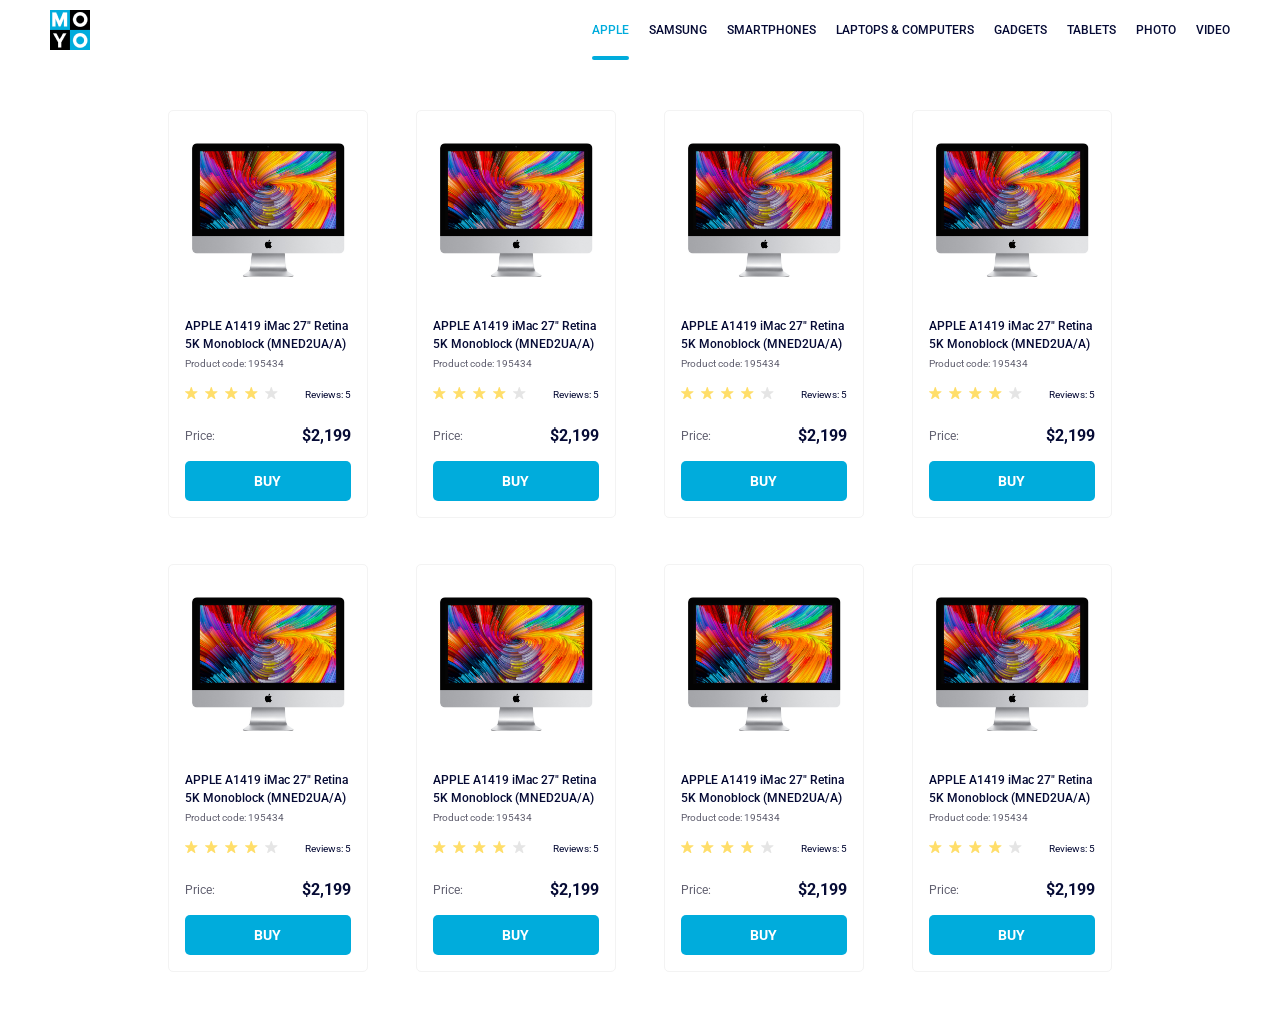
<file: index.html>
<!doctype html><html lang="en"><head><meta charset="utf-8"><meta name="viewport" content="width=device-width, initial-scale=1.0"><title>Catalog</title><link rel="preconnect" href="https://fonts.gstatic.com"><link href="https://fonts.googleapis.com/css2?family=Roboto:wght@400;500;700&display=swap" rel="stylesheet"><link rel="stylesheet" href="index.8cef011b.css"></head><body> <header class="header"> <a href="#" class="header__logo"> <img src="logo.eddae0ff.png" alt="Moyo logo"> </a> <nav class="nav"> <ul class="nav__list"> <li class="nav__item"> <a href="#" class="is-active nav__link"> Apple </a> </li> <li class="nav__item"> <a href="#" class="nav__link"> Samsung </a> </li> <li class="nav__item"> <a href="#" class="nav__link"> Smartphones </a> </li> <li class="nav__item"> <a href="#" class="nav__link" data-qa="nav-hover"> Laptops & Computers </a> </li> <li class="nav__item"> <a href="#" class="nav__link"> Gadgets </a> </li> <li class="nav__item"> <a href="#" class="nav__link"> Tablets </a> </li> <li class="nav__item"> <a href="#" class="nav__link"> Photo </a> </li> <li class="nav__item"> <a href="#" class="nav__link"> Video </a> </li> </ul> </nav> </header> <main class="container"> <div class="card" data-qa="card"> <img class="card__image" src="imac.202c52ff.jpeg" alt="Apple card"> <div class="card__content"> <h2 class="card__title"> APPLE A1419 iMac 27" Retina 5K Monoblock (MNED2UA/A) </h2> <p class="card__code">Product code: 195434</p> </div> <div class="card__reviews"> <div class="stars stars--4"> <div class="stars__star"></div> <div class="stars__star"></div> <div class="stars__star"></div> <div class="stars__star"></div> <div class="stars__star"></div> </div> <p class="card__reviews-count">Reviews: 5</p> </div> <div class="card__price"> <p class="card__price-label">Price:</p> <p class="card__price-value">$2,199</p> </div> <a href="#" class="card__button" data-qa="card-hover"> Buy </a> </div> <div class="card"> <img class="card__image" src="imac.202c52ff.jpeg" alt="Apple card"> <div class="card__content"> <h2 class="card__title"> APPLE A1419 iMac 27" Retina 5K Monoblock (MNED2UA/A) </h2> <p class="card__code">Product code: 195434</p> </div> <div class="card__reviews"> <div class="stars stars--4"> <div class="stars__star"></div> <div class="stars__star"></div> <div class="stars__star"></div> <div class="stars__star"></div> <div class="stars__star"></div> </div> <p class="card__reviews-count">Reviews: 5</p> </div> <div class="card__price"> <p class="card__price-label">Price:</p> <p class="card__price-value">$2,199</p> </div> <a href="#" class="card__button"> Buy </a> </div> <div class="card"> <img class="card__image" src="imac.202c52ff.jpeg" alt="Apple card"> <div class="card__content"> <h2 class="card__title"> APPLE A1419 iMac 27" Retina 5K Monoblock (MNED2UA/A) </h2> <p class="card__code">Product code: 195434</p> </div> <div class="card__reviews"> <div class="stars stars--4"> <div class="stars__star"></div> <div class="stars__star"></div> <div class="stars__star"></div> <div class="stars__star"></div> <div class="stars__star"></div> </div> <p class="card__reviews-count">Reviews: 5</p> </div> <div class="card__price"> <p class="card__price-label">Price:</p> <p class="card__price-value">$2,199</p> </div> <a href="#" class="card__button"> Buy </a> </div> <div class="card"> <img class="card__image" src="imac.202c52ff.jpeg" alt="Apple card"> <div class="card__content"> <h2 class="card__title"> APPLE A1419 iMac 27" Retina 5K Monoblock (MNED2UA/A) </h2> <p class="card__code">Product code: 195434</p> </div> <div class="card__reviews"> <div class="stars stars--4"> <div class="stars__star"></div> <div class="stars__star"></div> <div class="stars__star"></div> <div class="stars__star"></div> <div class="stars__star"></div> </div> <p class="card__reviews-count">Reviews: 5</p> </div> <div class="card__price"> <p class="card__price-label">Price:</p> <p class="card__price-value">$2,199</p> </div> <a href="#" class="card__button"> Buy </a> </div> <div class="card"> <img class="card__image" src="imac.202c52ff.jpeg" alt="Apple card"> <div class="card__content"> <h2 class="card__title"> APPLE A1419 iMac 27" Retina 5K Monoblock (MNED2UA/A) </h2> <p class="card__code">Product code: 195434</p> </div> <div class="card__reviews"> <div class="stars stars--4"> <div class="stars__star"></div> <div class="stars__star"></div> <div class="stars__star"></div> <div class="stars__star"></div> <div class="stars__star"></div> </div> <p class="card__reviews-count">Reviews: 5</p> </div> <div class="card__price"> <p class="card__price-label">Price:</p> <p class="card__price-value">$2,199</p> </div> <a href="#" class="card__button"> Buy </a> </div> <div class="card"> <img class="card__image" src="imac.202c52ff.jpeg" alt="Apple card"> <div class="card__content"> <h2 class="card__title"> APPLE A1419 iMac 27" Retina 5K Monoblock (MNED2UA/A) </h2> <p class="card__code">Product code: 195434</p> </div> <div class="card__reviews"> <div class="stars stars--4"> <div class="stars__star"></div> <div class="stars__star"></div> <div class="stars__star"></div> <div class="stars__star"></div> <div class="stars__star"></div> </div> <p class="card__reviews-count">Reviews: 5</p> </div> <div class="card__price"> <p class="card__price-label">Price:</p> <p class="card__price-value">$2,199</p> </div> <a href="#" class="card__button"> Buy </a> </div> <div class="card"> <img class="card__image" src="imac.202c52ff.jpeg" alt="Apple card"> <div class="card__content"> <h2 class="card__title"> APPLE A1419 iMac 27" Retina 5K Monoblock (MNED2UA/A) </h2> <p class="card__code">Product code: 195434</p> </div> <div class="card__reviews"> <div class="stars stars--4"> <div class="stars__star"></div> <div class="stars__star"></div> <div class="stars__star"></div> <div class="stars__star"></div> <div class="stars__star"></div> </div> <p class="card__reviews-count">Reviews: 5</p> </div> <div class="card__price"> <p class="card__price-label">Price:</p> <p class="card__price-value">$2,199</p> </div> <a href="#" class="card__button"> Buy </a> </div> <div class="card"> <img class="card__image" src="imac.202c52ff.jpeg" alt="Apple card"> <div class="card__content"> <h2 class="card__title"> APPLE A1419 iMac 27" Retina 5K Monoblock (MNED2UA/A) </h2> <p class="card__code">Product code: 195434</p> </div> <div class="card__reviews"> <div class="stars stars--4"> <div class="stars__star"></div> <div class="stars__star"></div> <div class="stars__star"></div> <div class="stars__star"></div> <div class="stars__star"></div> </div> <p class="card__reviews-count">Reviews: 5</p> </div> <div class="card__price"> <p class="card__price-label">Price:</p> <p class="card__price-value">$2,199</p> </div> <a href="#" class="card__button"> Buy </a> </div> </main> </body></html>
</file>
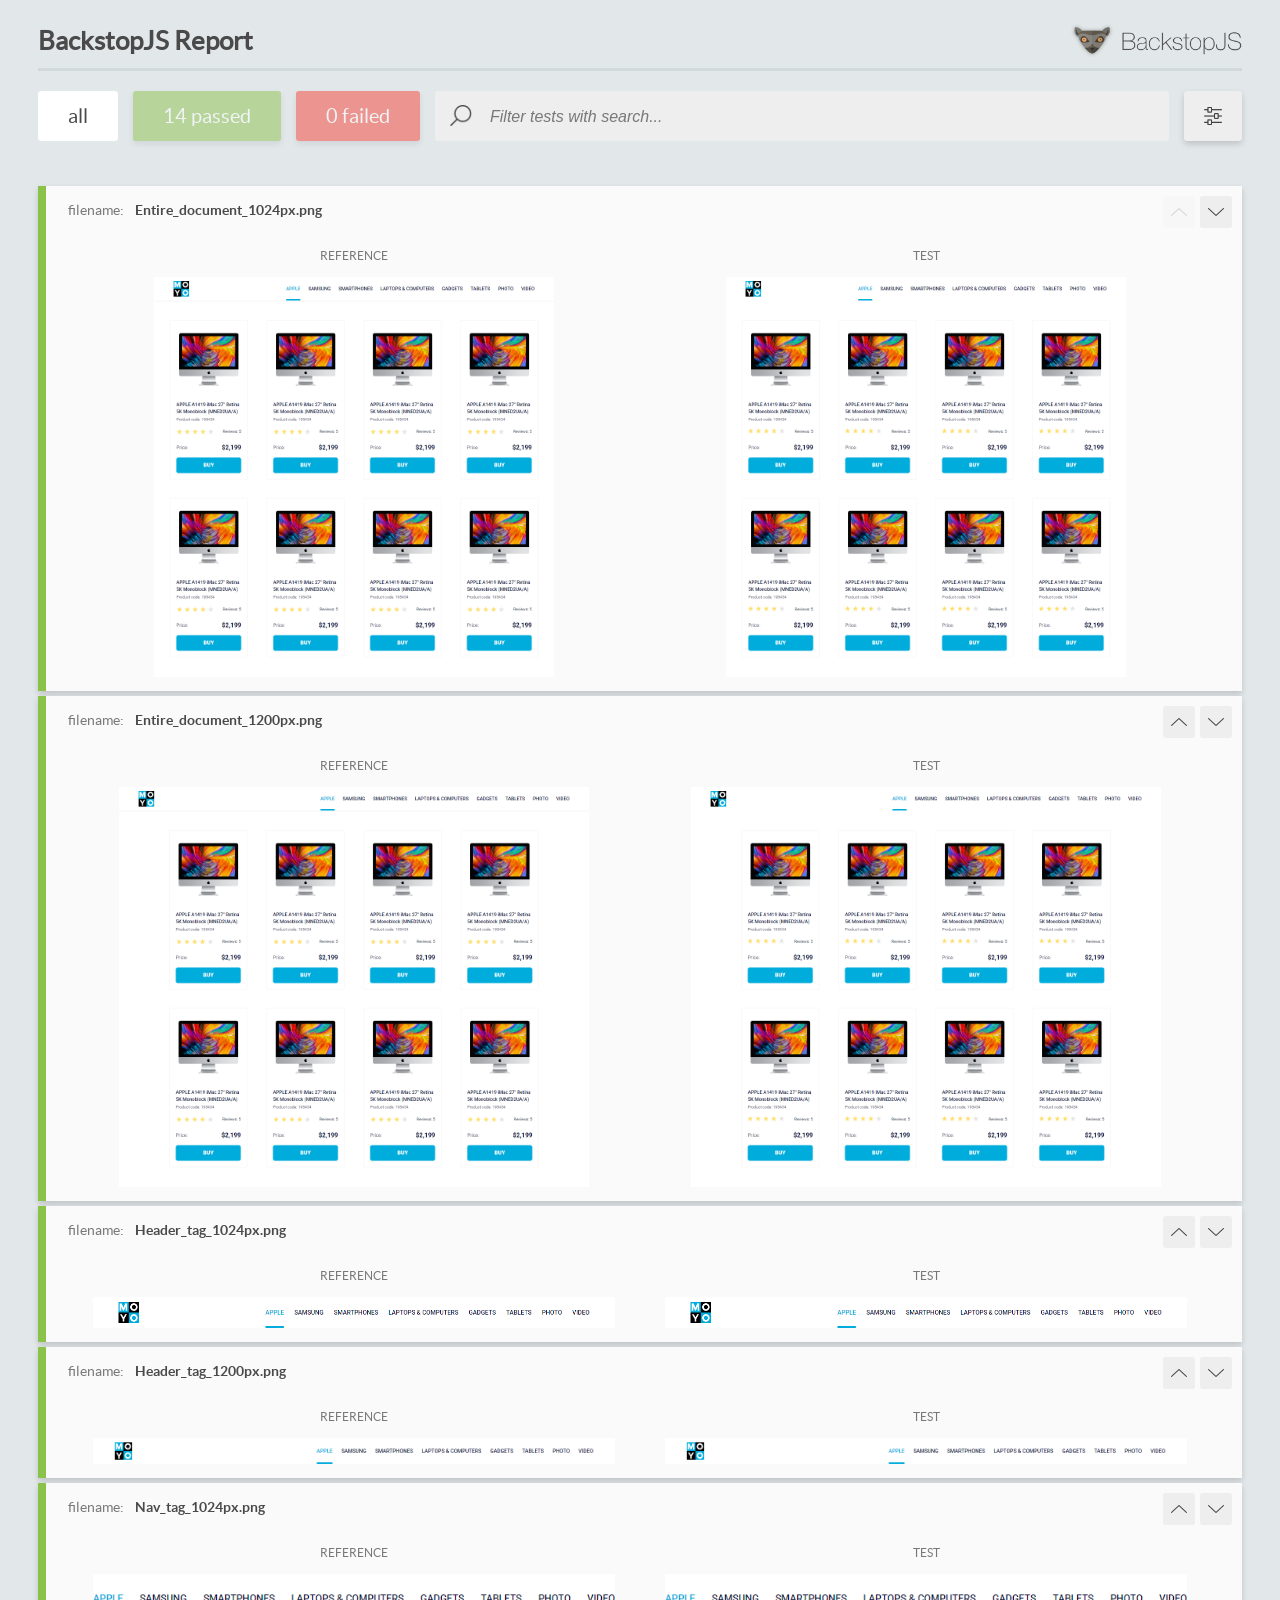
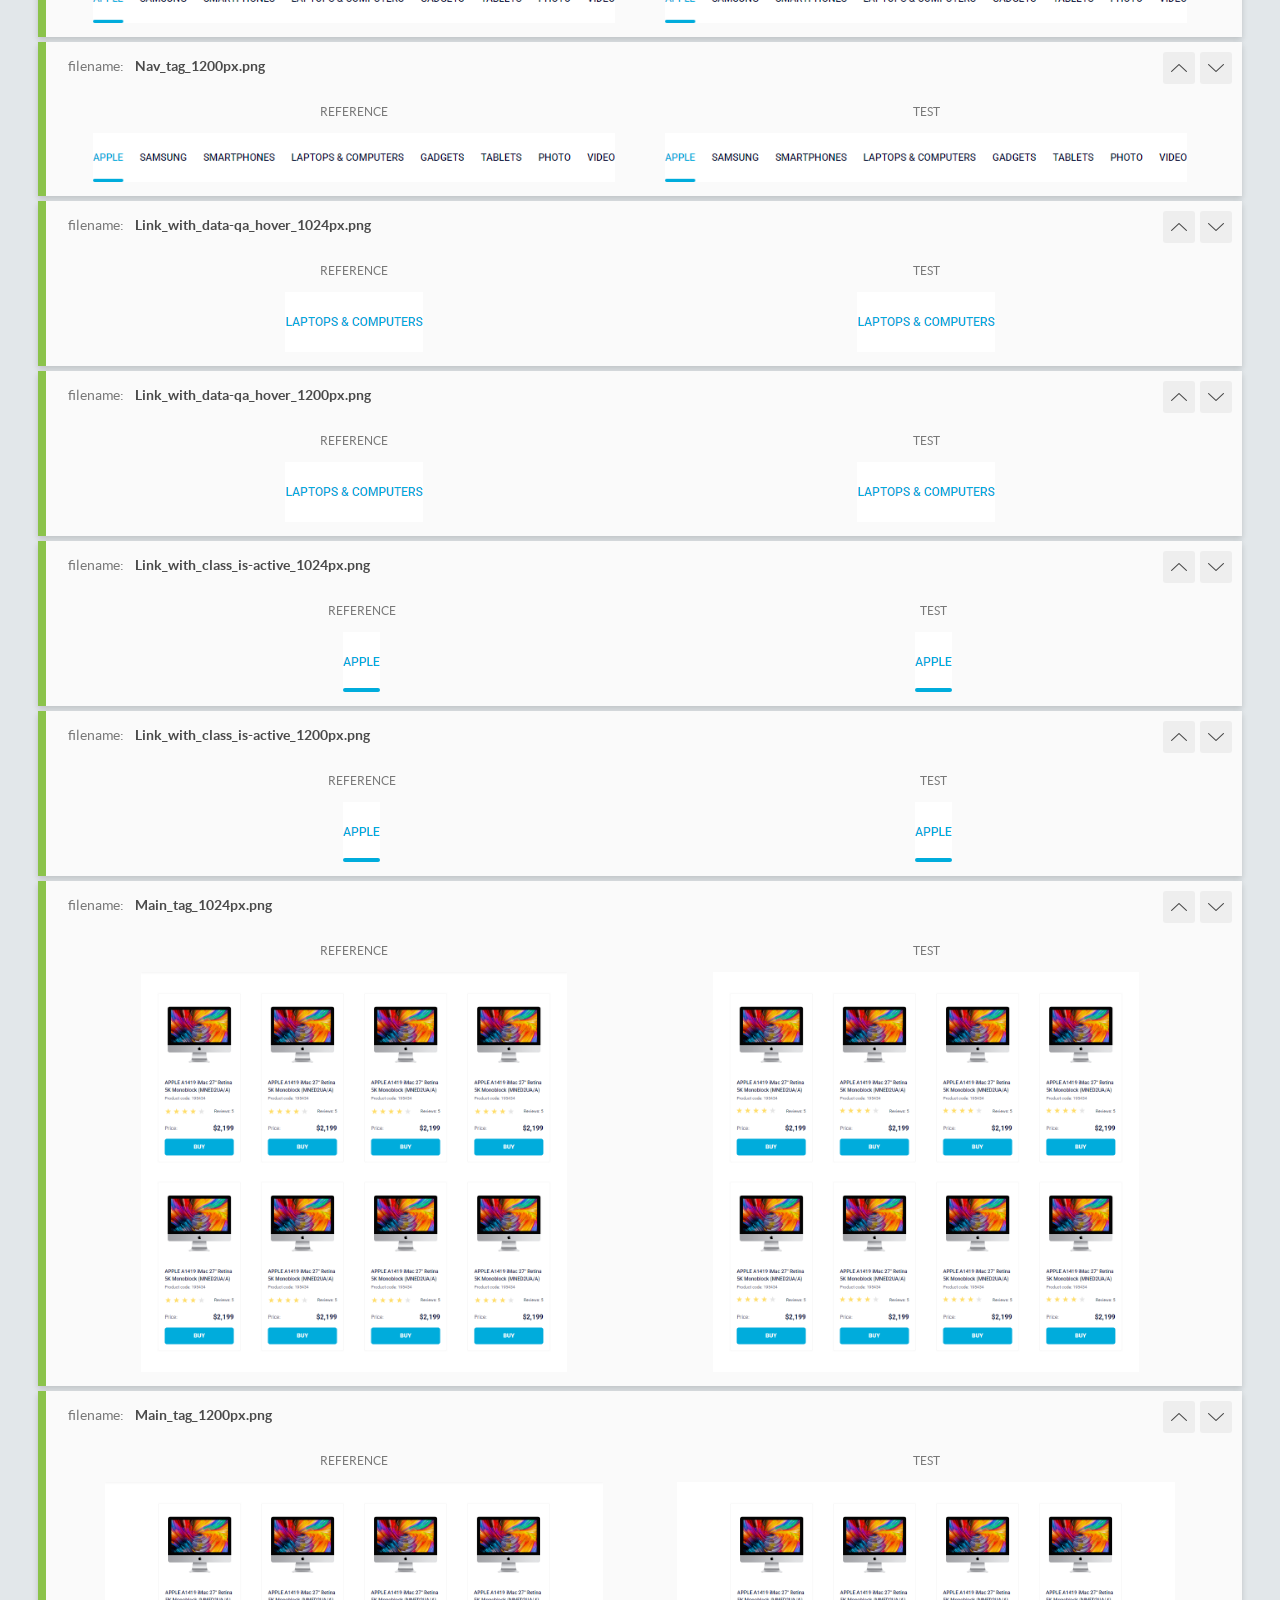
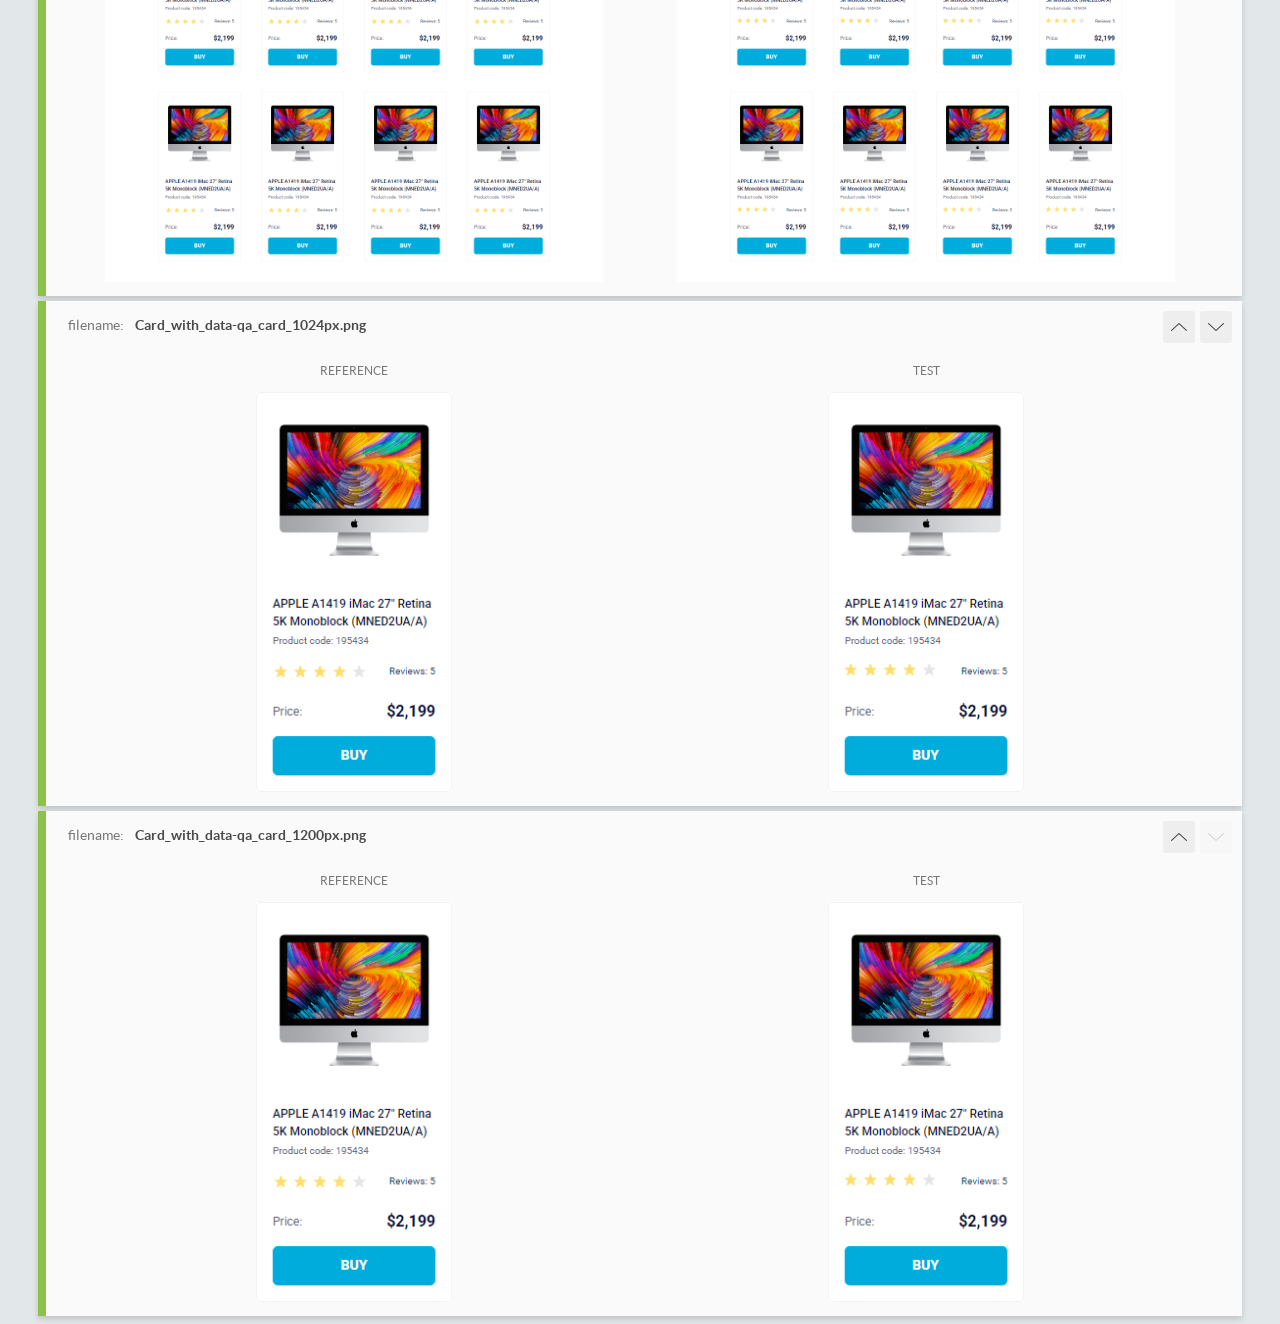
<file: report/html_report/index.html>
<!DOCTYPE html>
<html>
  <head>
    <meta charset="utf-8">
    <!-- Disable Cache -->
    <meta http-equiv="Cache-Control" content="no-cache, no-store, must-revalidate">
    <meta http-equiv="Pragma" content="no-cache">
    <meta http-equiv="Expires" content="0">

    <title>BackstopJS Report</title>

    <style>
      @font-face {
          font-family: 'latoregular';
          src: url('./assets/fonts/lato-regular-webfont.woff2') format('woff2'),
              url('./assets/fonts/lato-regular-webfont.woff') format('woff');
          font-weight: 400;
          font-style: normal;
      }
      @font-face {
          font-family: 'latobold';
          src: url('./assets/fonts/lato-bold-webfont.woff2') format('woff2'),
              url('./assets/fonts/lato-bold-webfont.woff') format('woff');
          font-weight: 700;
          font-style: normal;
      }

      .ReactModal__Body--open {
          overflow: hidden;
      }
      .ReactModal__Body--open .header {
        display: none;
      }

    </style>
  </head>
  <body style="background-color: #E2E7EA">
    <div id="root">

    </div>
    <script>
      function report (report) { // eslint-disable-line no-unused-vars
        window.tests = report;
      }
    </script>
    <script src="config.js"></script>
    <script src="index_bundle.js"></script>
  </body>
</html>
</file>
<file: index.8cef011b.css>
body{margin:0}html{font-family:Roboto,sans-serif;font-style:normal;font-weight:500}p,h2{margin:0}.header{box-sizing:border-box;justify-content:space-between;align-items:center;width:100%;padding:0 50px;display:flex}.header__logo{width:40px;height:40px;display:flex}.nav__link{box-sizing:border-box;color:#060b35;height:60px;font-size:12px;font-weight:500;line-height:60px;text-decoration:none;transition:color .3s;display:block}.nav__link:hover{color:#00acdc}.nav__link.is-active{color:#00acdc;position:relative}.nav__link.is-active:after{content:"";background:#00acdc;border-radius:8px;width:100%;height:4px;display:block;position:absolute;bottom:0;left:0}.nav__list{text-transform:uppercase;justify-content:center;margin:0;padding:0;list-style:none;display:flex}.nav__item{margin-right:20px}.nav__item:last-child{margin-right:0}.container{box-sizing:border-box;grid-template-columns:repeat(1,200px);justify-content:center;align-items:center;gap:46px 48px;padding:50px 40px;display:grid}@media (width>=488px){.container{grid-template-columns:repeat(2,200px)}}@media (width>=768px){.container{grid-template-columns:repeat(3,200px)}}@media (width>=1024px){.container{grid-template-columns:repeat(4,200px)}}.card{box-sizing:border-box;background-color:#fff;border:1px solid #f3f3f3;border-radius:5px;width:200px;padding:32px 16px 16px;transition:transform .3s}.card__title{color:#060b35;margin-bottom:4px;font-size:12px;font-weight:500;line-height:18px;transition:color .3s}.card:hover{transform:scale(1.2)}.card:hover .card__title{color:#34568b}.card__image{width:160px;height:134px;margin:0 auto 40px;display:block}.card__code{color:#616070;justify-content:flex-start;margin-bottom:16px;font-size:10px;font-weight:400;line-height:14px;display:flex}.card__price{justify-content:space-between;align-items:center;margin-bottom:16px;display:flex}.card__price-label{color:#616070;font-family:Roboto,sans-serif;font-size:12px;font-weight:400;line-height:18px}.card__price-value{color:#060b35;font-family:Roboto,sans-serif;font-size:16px;font-weight:700;line-height:18px}.card__reviews{color:#060b35;justify-content:space-between;align-items:center;width:100%;margin-bottom:24px;font-family:Roboto,sans-serif;font-size:10px;font-weight:400;line-height:14px;display:flex}.card__button{box-sizing:border-box;text-align:center;text-transform:uppercase;cursor:pointer;color:#fff;background-color:#00acdc;border:none;border-radius:5px;justify-content:center;align-items:center;width:166px;height:40px;padding:12px 70px 12px 69px;font-family:Roboto,sans-serif;font-size:14px;font-weight:700;line-height:16px;text-decoration:none;transition:all .3s;display:flex}.card__button:hover{color:#00acdc;background-color:#fff}.stars{gap:4px;display:flex}.stars__star{background-image:url(star.822d561e.svg);background-repeat:no-repeat;border-radius:.5px;width:16px;height:16px}.stars__star:nth-child(-n+4){background-image:url(star-active.edda4c43.svg)}
/*# sourceMappingURL=index.8cef011b.css.map */
</file>
